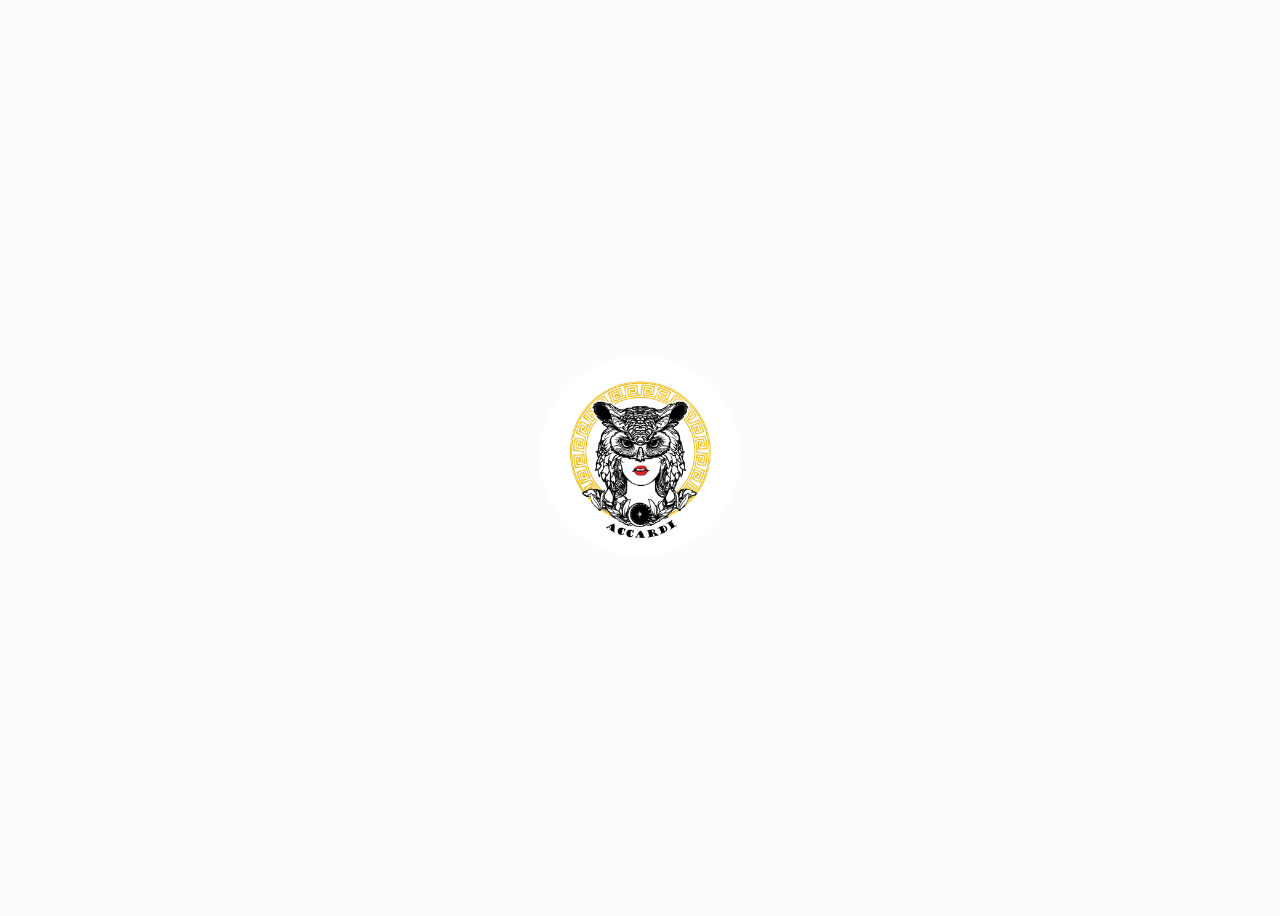
<file: index.html>
<!DOCTYPE html>
<html lang="en">

<head>
    <meta charset="UTF-8">
    <meta http-equiv="X-UA-Compatible" content="IE=edge">
    <meta name="viewport" content="width=device-width, initial-scale=1.0">
    <link rel="stylesheet" href="StartStyle.css">
    <title>ACCARDI</title>
</head>

<body>
    <a href="home.html">
        <img src="Images/accardi logo.jpg" alt="HTML tutorial">
    </a>
</body>

</html>
</file>
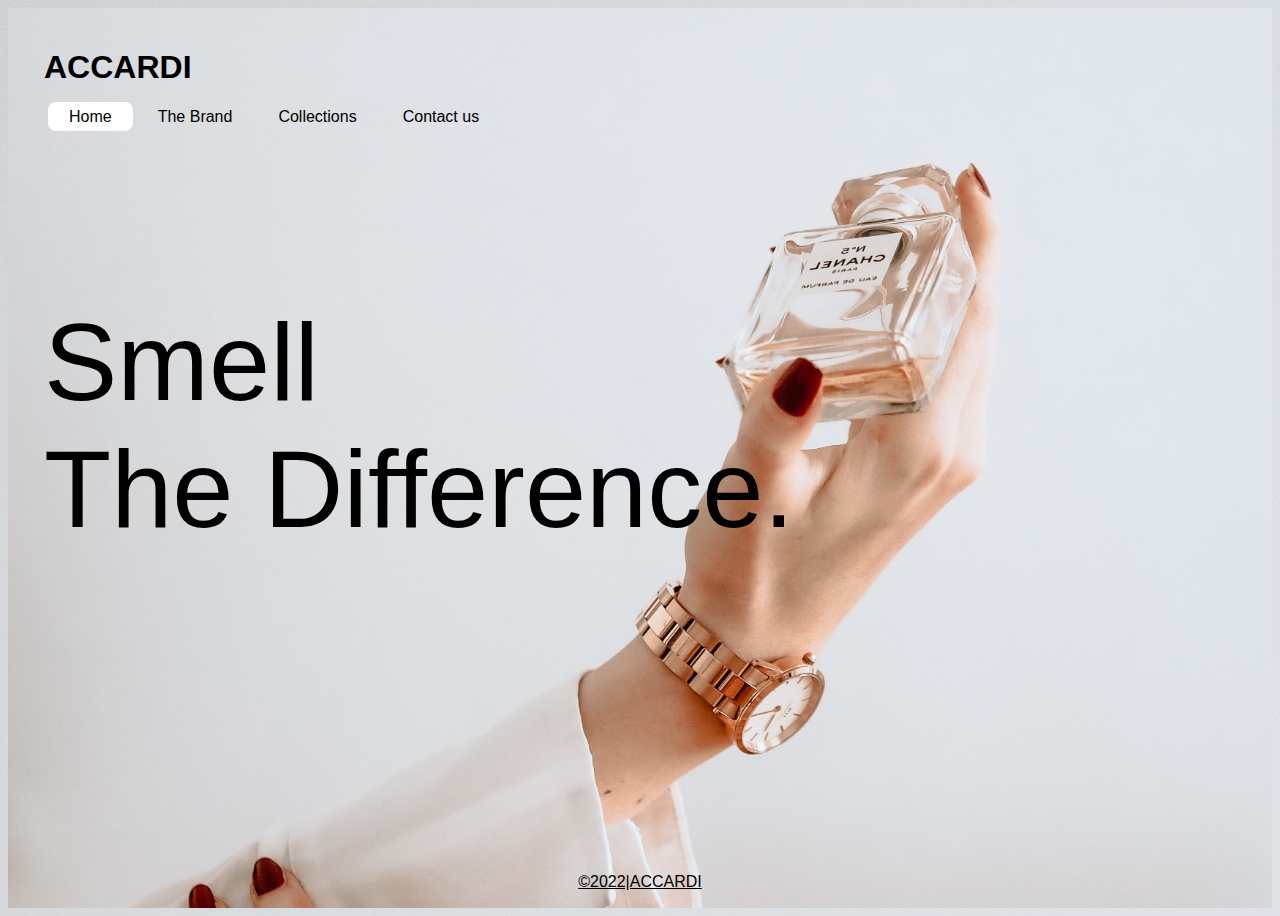
<file: home.html>
<!DOCTYPE html>
<html lang="en">

<head>
    <title>ACCARDI | Home</title>
    <link rel="stylesheet" href="homestyle.css">
</head>

<body>
    <Header>
        <div class="main">
            <div class="heading">
                <h1>ACCARDI</h1>
            </div>
            <ul>
                <li class="active"><a href="home.html">Home</a></li>
                <li> <a href="LiquidIndex.html">The Brand</a></li>
                <li> <a href="Product.html">Collections</a></li>
                <li> <a href="contactus.html">Contact us</a></li>
            </ul>
            <div class="tag">
                <p>Smell<br>
                    The Difference.</p>
            </div>
            <div class="copy"><a href="#">&copy;2022|ACCARDI</a></div>
        </div>
    </Header>
</body>


</html>
</file>
<file: StartStyle.css>
body {
  display: flex;
  align-items: center;
  justify-content: center;
  height: 100vh;
  background-color: #fcfcfc;
}

img {
  border-radius: 100px;
  width: 200px;
  height: 200px;
  transition: color 0.25s, border-color 0.25s, box-shadow 0.25s, transform 0.25s;
}

img:hover {
  color: white;
  box-shadow: rgba(221, 104, 9, 0.993) 0px 22px 70px 4px;
  transform: translateY(-0.25em);
  cursor: pointer;
}
</file>
<file: homestyle.css>
header {
  background-image: url(Images/homeback2.jpg);
  height: 100vh;
  background-size: cover;
  background-position: right;
}

body{ background-image: url(Images/homeback2.jpg); }

ul {
  float: left;
  list-style-type: none;
  margin-top: 0px;
}

ul li {
  display: inline-block;
}

ul li a {
  text-decoration: none;
  color: black;
  padding: 5px 20px;
  border: 1px solid transparent;
  border-radius: 8px;
  transition: 0.6s ease;
  font-family: "Open Sans", sans-serif;
}

ul li.active a {
  background-color: white;
  color: black;
}

ul li a:hover {
  background-color: white;
  color: black;
}

.main {
  max-width: 1200px;
  margin: 0px;
}

.heading {
  padding-top: 20px;
  padding-left: 36px;
}


.heading h1 {
  color: black;
  text-align: left;
  font-family: "Open Sans", sans-serif;
  text-transform: uppercase;
}

.copy {
  position: absolute;
  top: 98%;
  left: 50%;

  transform: translate(-50%, -50%);
}

.copy a {
  color: black;
  font-family: "Open Sans", sans-serif;
}

.tag {
  padding-top: 80px;
  padding-left: 36px;
}

.tag p {
  text-align: left;
  font-family: "Open Sans", sans-serif;
  color: black;
  font-size: 110px;
}
</file>
